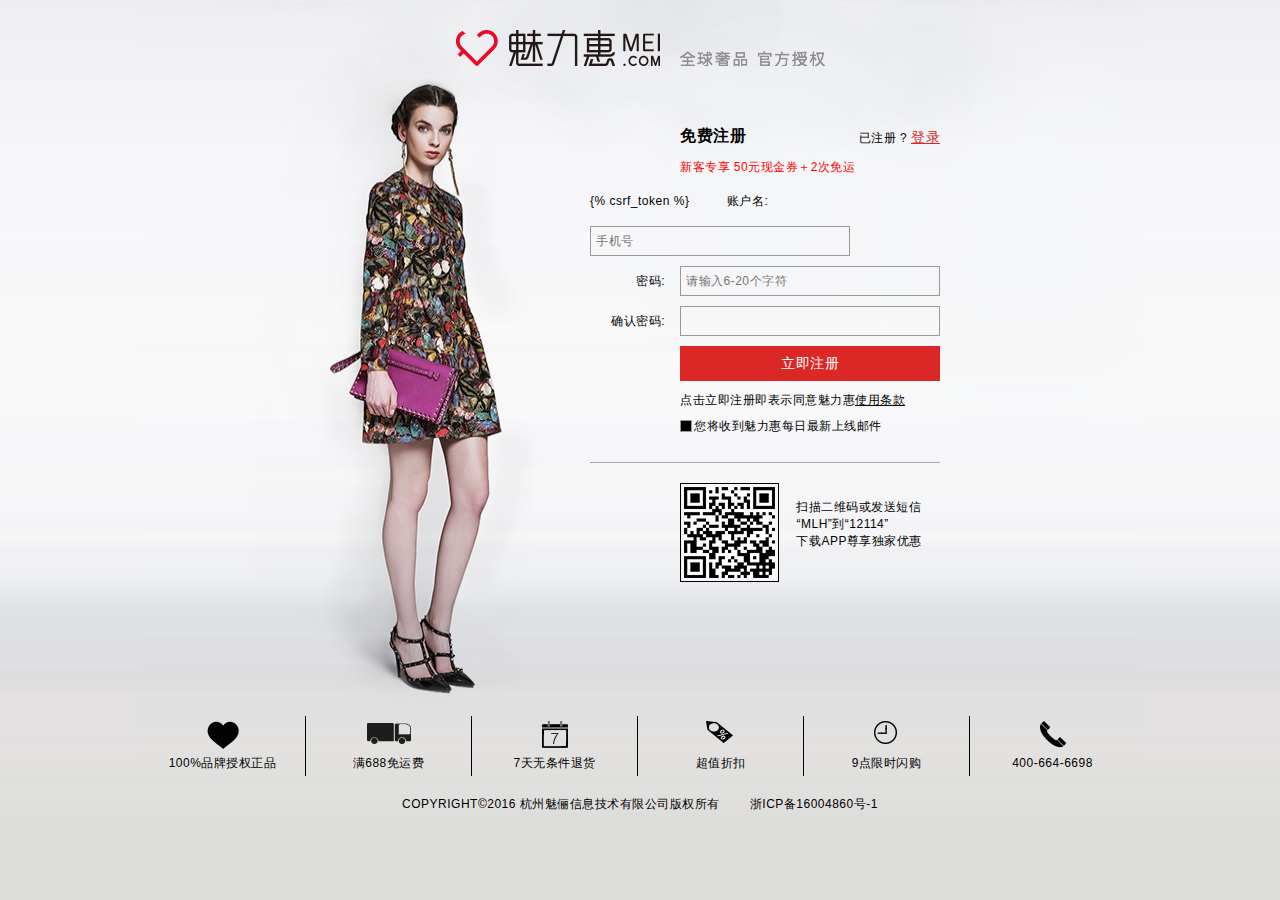
<file: templates/register.html>
<!DOCTYPE html>
<html>
	<head>
		<meta charset="UTF-8">
		<title>注册页面</title>
		<link rel="icon" href="../static/img/love.png" type="image/x-icon">
		<link rel="stylesheet" href="../static/css/注册-登录页面.css" />
		<link rel="stylesheet" href="../static/css/jquery.idcode.css" />
		<script type="text/javascript" src="../static/js/jquery-1.12.3.js" ></script>
		<script type="text/javascript" src="../static/js/jquery.cookie.js" ></script>
		<script type="text/javascript" src="../static/js/注册.js" ></script>
		<script type="text/javascript" src="../static/js/jquery.idcode.js" ></script>

	</head>
	<body>
		<div class="all">
			<div class="middle">
				<div class="register_header">
					<a href="index.html">
						<img src="/static/img/mei.png" />
					</a>
				</div>
				<div class="register_content">
					<div class="register_in">
						<div class="newpeople">
							<h2>免费注册</h2>
							<p class="_login">已注册 ? <a href="/login/">登录</a></p>
							<p class="new">新客专享 50元现金券＋2次免运</p>
						</div>
						<div class="userinfo">
							<form action="/register/" method="post">
								{% csrf_token %}
								<span>账户名:</span><input type="text" placeholder="手机号" id="user" name="tel"/>
								<p class="remind" id="entry_user">请输入手机号</p>
								<p class="remind" id="entry_user2">电话号码已被注册，请重新输入</p>
								<p class="remind" id="entry_user_true">请输入正确的手机号</p>
								<span>密码:</span><input type="password" placeholder="请输入6-20个字符" id="password"
													   maxlength="20" name="password"/>
								<p class="remind" id="entry_password">请输入密码</p>
								<p class="remind" id="entry_password_last">密码长度不能少于6位</p>
								<p class="remind" id="entry_password_danger">密码较弱，建议设置多种字符组成的复杂密码</p>
								<div class="password">
									<span class="save">低</span>
									<span class="save">中</span>
									<span class="save">高</span>
								</div>
								<span>确认密码:</span><input type="password" id="_password"/>
								<p class="remind" id="disagree">密码和确认密码不一致，请重新输入</p>
								<!--<span class="code1">验证码:</span><input type="text" class="code txtVerification"-->
																	  <!--id="Txtidcode"/>-->
								<!--<span id="idcode"></span>-->
								<!--<p class="remind" id="entry_code">请输入验证码</p>-->
								<!--<p class="remind" id="entry_code_true">请输入正确验证码</p>-->
								<!--<span class="code2">短信验证码:</span><input type="text" class="code phone_code"/>-->
								<!--<img src="../static/img/duanxin.png" class="phone_code"/>-->
								<!--<p class="remind" id="again">注册用户名已存在，请重新注册！</p>-->
								<input type="submit" value="立即注册" class="submit" id="register"/>
								<p>点击立即注册即表示同意魅力惠<a href="#">使用条款</a></p>
								<p><span class="checkbox1" id="checkbox"></span>您将收到魅力惠每日最新上线邮件</p>
							</form>
						</div>
						<div class="QR_code">
							<img src="../static/img/saomiao.jpg" />
							<p>扫描二维码或发送短信<br />“MLH”到“12114”<br />下载APP尊享独家优惠</p>
						</div>
					</div>
				</div>
				<div class="footer_center">
					<ul class="footer_ul1">
						<li><a href="#" class="a1">100%品牌授权正品</a></li>
						<li><a href="#" class="a2">满688免运费</a></li>
						<li><a href="#" class="a3">7天无条件退货</a></li>
						<li><a href="#" class="a4">超值折扣</a></li>
						<li><a href="#" class="a5">9点限时闪购</a></li>
						<li style="border: none;"><a href="#" class="a6">400-664-6698</a></li>
					</ul>
					<p><span>COPYRIGHT©2016 杭州魅俪信息技术有限公司版权所有</span>浙ICP备16004860号-1 </p>
				</div>
			</div>
		</div>
	</body>
</html>
</file>
<file: static/css/注册-登录页面.css>
*{margin: 0;
	padding: 0;
	background: transparent;
	letter-spacing: 0.5px;
	font-family: Microsoft YaHei,Tahoma,Arial,Helvetica,sans-serif;
	font-size: 12px;}
body{background: #dddddb;}
.all{background: url(../img/photo.png);
	background-repeat: repeat-x;
	width: 100%;
	height: auto;}
.middle{background: url(../img/login.jpg);
	margin: 0 auto;
	width: 1000px;
	height: auto;}
/*免费注册*/
.register_header{width: 369px;
	height: 36px;
	padding-top: 30px;
	margin: 0 auto;
	cursor: pointer;}
.register_content{width: 950px;
	height: 650px;
	overflow: hidden;}
.register_in{float: right;
	width: 350px;
	height: auto;
	margin: 60px 150px 0 0;}
.newpeople{width: 260px;
	height: auto;
	margin-left: 90px;
	overflow: hidden;}
.newpeople h2{font-size: 16px;
	float: left;}
._login{float: right;
	line-height: 22px;}
._login a{font-size: 14px;
	color: #db2725;}
.new{width: 260px;
	float: left;
	padding-top: 10px;
	color: red;}
/*用户输入*/
.userinfo{margin-top: 10px;
	padding-bottom: 19px;
	border-bottom: 1px #a8aaab solid;}
.userinfo span{display: inline-block;
	width: 75px;
	height: 30px;
	margin-right: 15px;
	text-align: right;
	line-height: 30px;
	margin-bottom: 10px;}
.userinfo input{width: 253px;
	height: 28px;
	padding-left: 5px;
	border: 1px #999 solid;
	margin-bottom: 10px;}
.userinfo .submit{background: #db2725;
	width: 260px;
	height: 35px;
	line-height: 35px;
	text-align: center;
	font-size: 14px;
	color: white;
	border: none;
	cursor: pointer;
	margin-left: 90px;
	padding: 0;}
.userinfo .code{width: 108px;
	height: 28px;}
.userinfo img{float: right;}
/*二维码*/
#idcode{display: inline-block;
	width: 135px;
	height: 30px;
	float: right;
	margin: 0;
	text-align: left;
	overflow: hidden;}
.userinfo p{width: 260px;
	height: 18px;
	margin-left: 90px;
	line-height: 18px;
	margin-bottom: 8px;}
.userinfo p a{color: black;}
.userinfo p a:hover{color: #db2725;}
/*登录页面:忘记密码*/


#err{
	color: red;
	font-size: 20px;

}

.userinfo p .forget{float: right;}
/*复选框*/
.userinfo .checkbox1{width: 12px;
	height: 12px;
	margin: 3px 2px 0 0;
	float: left;
	display: block;
	background: url(../img/black_check.png);
	cursor: pointer;}
.userinfo .checkbox2{width: 12px;
	height: 12px;
	margin: 3px 2px 0 0;
	float: left;
	display: block;
	background: url(../img/white_check.png);
	cursor: pointer;}
/*登录页面:联名登录*/
.userinfo .weibo,.userinfo .zhifubao{display: inline-block;
	height: 17px;
	margin-right: 25px;}
.userinfo .weibo{width: 20px;
	background: url(../img/weibo1.png);}
.userinfo .weibo:hover{background: url(../img/weibo2.png);}
.userinfo .zhifubao{width: 44px;
	background: url(../img/zhifubao1.png);}
.userinfo .zhifubao:hover{background: url(../img/zhifubao2.png);}
/*错误提示*/
.remind{color: #db2725;
	margin-top: -7px;
	display: none;}
/*密码安全强度*/
.userinfo .password{width: 260px;
	height: auto;
	margin-left: 90px;
	margin-bottom: 10px;
	display: none;}
.userinfo .save{display: inline-block;
	width: 82px;
	height: 15px;
	line-height: 15px;
	text-align: center;
	background: rgb(146,146,146);
	margin: 0 0 0 1px;
	color: white;}
.userinfo .save:first-child{background: rgb(0,0,0);}
/*扫描二维码*/
.QR_code{width: 260px;
	height: auto;
	margin-top: 20px;
	float: right;}
.QR_code p{float: right;
	margin: 16px 18px 0 0;}
/*尾部*/
.footer_center{width: 1000px;
	margin: 0 auto;}
.footer_ul1{width: 1000px;
	height: 60px;
	margin-bottom: 20px;}
.footer_ul1 li{float: left;
	list-style: none;
	width: 165px;
	height: 60px;
	text-align: center;
	border-right: 1px black solid;}
.footer_ul1 li a{color: black;
	text-decoration: none;
	line-height: 95px;
	display: inline-block;
	width: 165px;
	height: 60px;
	background: url(../img/base_z.png);}	
.footer_ul1 .a1{background-position: -153px -146px;}
.footer_ul1 .a1:hover{background-position: -153px -264px;}
.footer_ul1 .a2{background-position: -543px -104px;}
.footer_ul1 .a2:hover{background-position: -543px 7px;}
.footer_ul1 .a3{background-position: -150px -382px;}
.footer_ul1 .a3:hover{background-position: -301px -229px;}
.footer_ul1 .a4{background-position: -419px 5px;}
.footer_ul1 .a4:hover{background-position: -419px -107px;}
.footer_ul1 .a5{background-position: -301px -346px;}
.footer_ul1 .a5:hover{background-position: -301px -459px;}
.footer_ul1 .a6{background-position: -301px -112px;}
.footer_ul1 .a6:hover{background-position: -301px 5px;}
.footer_center p{text-align: center;
	margin-bottom: 20px;}
.footer_center p span{margin-right: 30px;}
</file>
